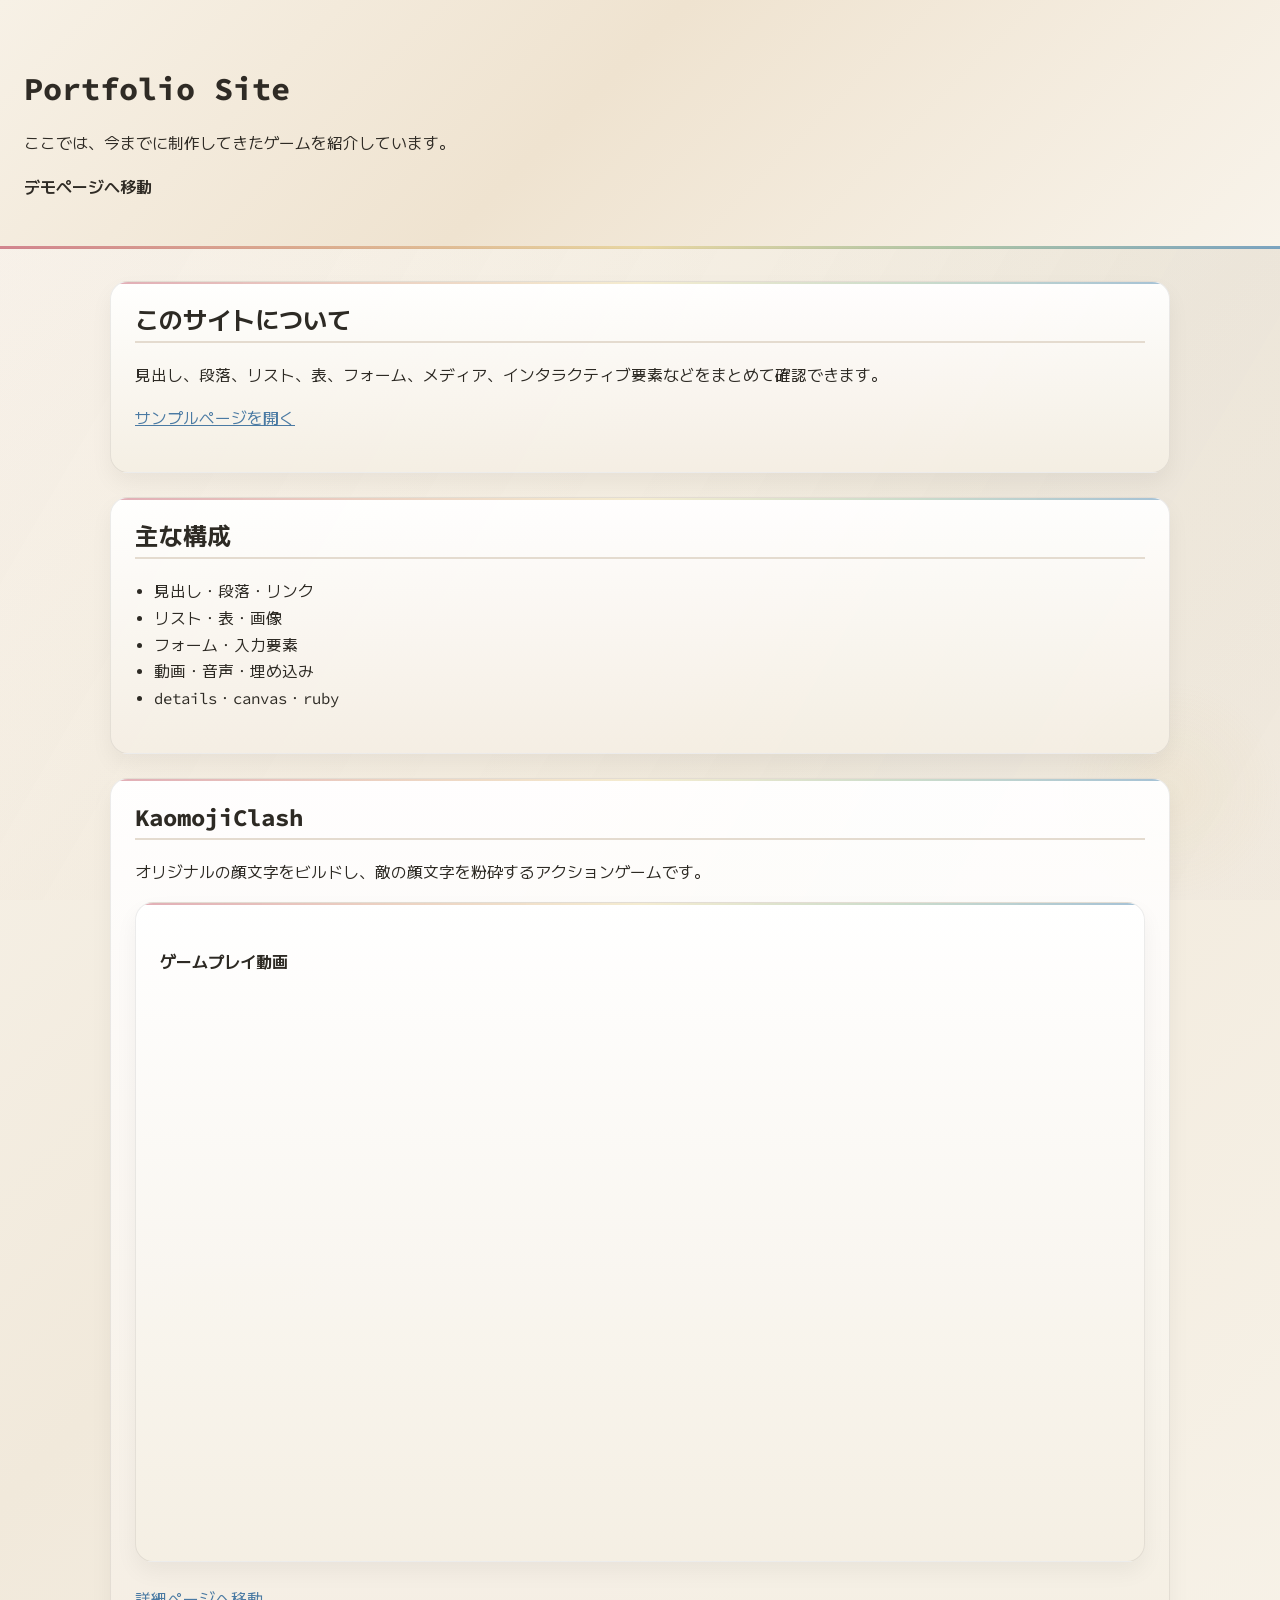
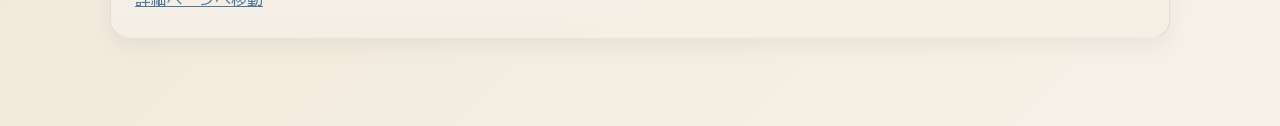
<file: index.html>
<!DOCTYPE html>
<html lang="ja">
  <head>
    <meta charset="utf-8" />
    <meta name="viewport" content="width=device-width, initial-scale=1" />
    <title>Portfolio Site</title>
    <link rel="stylesheet" href="css/main.css" />
  </head>
  <body>
    <header>
      <h1>Portfolio Site</h1>
      <p>ここでは、今までに制作してきたゲームを紹介しています。</p>
      <nav aria-label="主要リンク">
        <a href="sub.html">デモページへ移動</a>
      </nav>
    </header>

    <main>
      <section>
        <h2>このサイトについて</h2>
        <p>見出し、段落、リスト、表、フォーム、メディア、インタラクティブ要素などをまとめて確認できます。</p>
        <p><a href="sub.html">サンプルページを開く</a></p>
      </section>

      <section>
        <h2>主な構成</h2>
        <ul>
          <li>見出し・段落・リンク</li>
          <li>リスト・表・画像</li>
          <li>フォーム・入力要素</li>
          <li>動画・音声・埋め込み</li>
          <li>details・canvas・ruby</li>
        </ul>
      </section>

	  <section>
		<h2>KaomojiClash</h2>
		<p>オリジナルの顔文字をビルドし、敵の顔文字を粉砕するアクションゲームです。</p>
		<section>
			<h4>ゲームプレイ動画</h4>
			<div class="movie-wrapper">
			  <iframe src="https://www.youtube.com/embed/3Ye79Ocqmjk" 
				allow="accelerometer; autoplay; clipboard-write; encrypted-media; gyroscope; picture-in-picture"
				allowfullscreen></iframe>
			</div>
		</section>
		<a href="kaomojiclash.html">詳細ページへ移動</a>
	  </section>
    </main>
    <script>
      const updateScrollDecor = () => {
        document.body.style.setProperty('--scroll-y', `${window.scrollY}px`);
        document.body.classList.toggle('scrolled', window.scrollY > 20);
      };
      window.addEventListener('scroll', updateScrollDecor, { passive: true });
      updateScrollDecor();
    </script>
  </body>
</html>
</file>
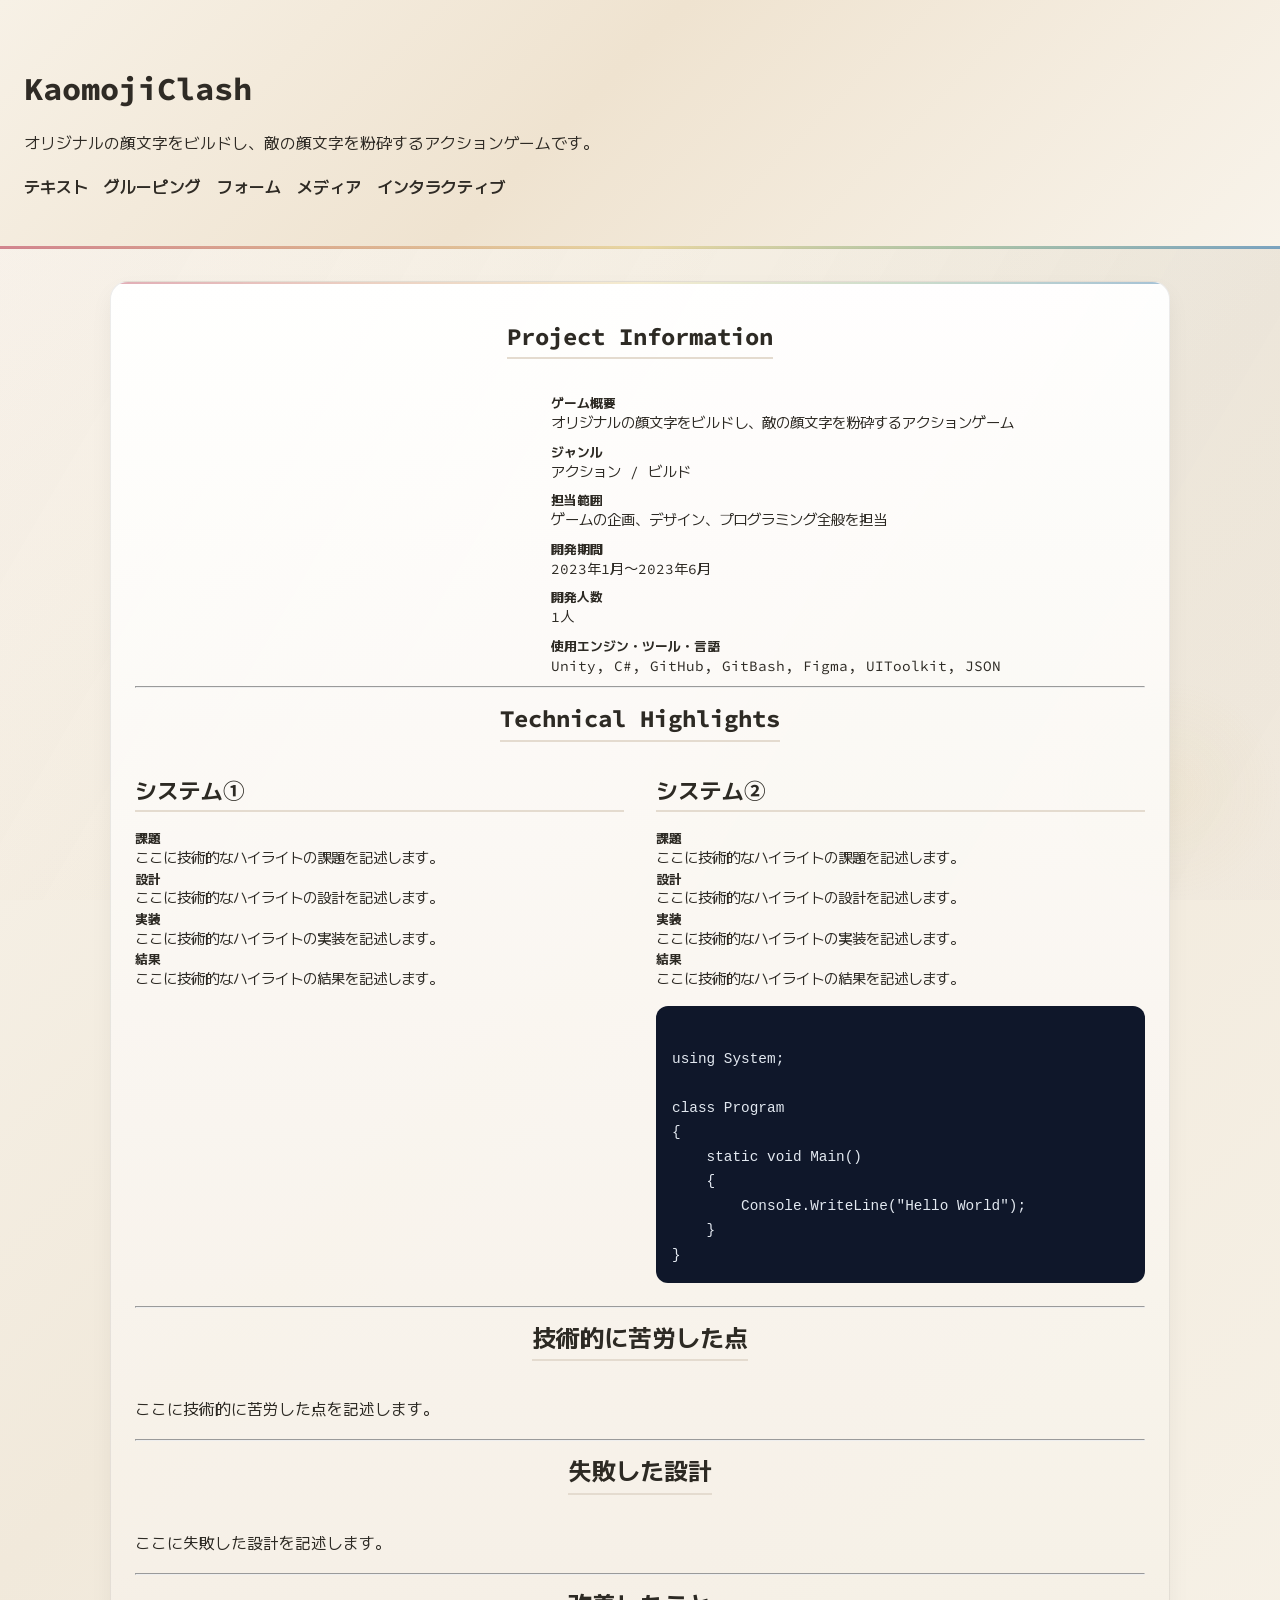
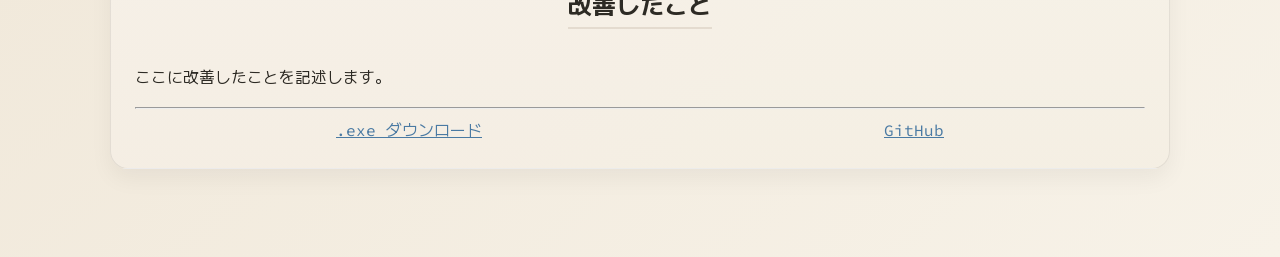
<file: kaomojiclash.html>
<!DOCTYPE html>
<html lang="ja">

<head>
    <meta charset="utf-8" />
    <meta name="viewport" content="width=device-width, initial-scale=1" />
    <title>KaomojiClash</title>
    <link rel="stylesheet" href="css/main.css" />
</head>

<body>
    <header>
        <h1>KaomojiClash</h1>
        <p>オリジナルの顔文字をビルドし、敵の顔文字を粉砕するアクションゲームです。</p>
        <nav aria-label="ページ内ナビゲーション">
            <a href="#text">テキスト</a>
            <a href="#grouping">グルーピング</a>
            <a href="#forms">フォーム</a>
            <a href="#media">メディア</a>
            <a href="#interactive">インタラクティブ</a>
        </nav>
    </header>

    <main>
        <section>

            <article>
                <div class="section-header">
                    <h2>Project Information</h2>
                </div>
                <div class="project-info-wrapper">
                    <div class="movie-wrapper-mini">
                        <iframe src="https://www.youtube.com/embed/3Ye79Ocqmjk"
                            allow="accelerometer; autoplay; clipboard-write; encrypted-media; gyroscope; picture-in-picture"
                            allowfullscreen></iframe>
                    </div>
                    <div class="project-info">
                        <div class="element">
                            <h3>ゲーム概要</h3>
                            <p>オリジナルの顔文字をビルドし、敵の顔文字を粉砕するアクションゲーム</p>
                        </div>
                        <div class="element">
                            <h3>ジャンル</h3>
                            <p>アクション / ビルド</p>
                        </div>
                        <div class="element">
                            <h3>担当範囲</h3>
                            <p>ゲームの企画、デザイン、プログラミング全般を担当</p>
                        </div>
                        <div class="element">
                            <h3>開発期間</h3>
                            <p>2023年1月〜2023年6月</p>
                        </div>
                        <div class="element">
                            <h3>開発人数</h3>
                            <p>1人</p>
                        </div>
                        <div class="element">
                            <h3>使用エンジン・ツール・言語</h3>
                            <p>Unity, C#, GitHub, GitBash, Figma, UIToolkit, JSON</p>
                        </div>
                    </div>
                </div>
            </article>

            <article>
                <hr />
                <div class="section-header">
                    <h2>Technical Highlights</h2>
                </div>
                <div class="technical-highlights">
                    <div class="title">
                        <h2>システム①</h2>

                        <div class="element">
                            <h3>課題</h3>
                            <p>ここに技術的なハイライトの課題を記述します。</p>
                        </div>

                        <div class="element">
                            <h3>設計</h3>
                            <p>ここに技術的なハイライトの設計を記述します。</p>
                        </div>

                        <div class="element">
                            <h3>実装</h3>
                            <p>ここに技術的なハイライトの実装を記述します。</p>
                        </div>

                        <div class="element">
                            <h3>結果</h3>
                            <p>ここに技術的なハイライトの結果を記述します。</p>
                        </div>
                    </div>

                    <div class="title">
                        <h2>システム②</h2>

                        <div class="element">
                            <h3>課題</h3>
                            <p>ここに技術的なハイライトの課題を記述します。</p>
                        </div>

                        <div class="element">
                            <h3>設計</h3>
                            <p>ここに技術的なハイライトの設計を記述します。</p>
                        </div>

                        <div class="element">
                            <h3>実装</h3>
                            <p>ここに技術的なハイライトの実装を記述します。</p>
                        </div>

                        <div class="element">
                            <h3>結果</h3>
                            <p>ここに技術的なハイライトの結果を記述します。</p>
                        </div>

                        <pre><code>
using System;

class Program
{
    static void Main()
    {
        Console.WriteLine("Hello World");
    }
}
</code></pre>
                    </div>
                </div>
            </article>

            <article>
                <hr />
                <div class="section-header">
                    <h2>技術的に苦労した点</h2>
                </div>
                <div>
                    <p>ここに技術的に苦労した点を記述します。</p>
                </div>
            </article>

            <article>
                <hr />
                <div class="section-header">
                    <h2>失敗した設計</h2>
                </div>
                <div>
                    <p>ここに失敗した設計を記述します。</p>
                </div>
            </article>

            <article>
                <hr />
                <div class="section-header">
                    <h2>改善したこと</h2>
                </div>
                <div>
                    <p>ここに改善したことを記述します。</p>
                </div>
            </article>

            <article>
                <hr />
                <div class="LINK" style="display: flex; justify-content: space-around">
                    <a href="https://drive.google.com/file/d/1BHumg28tov_kHwYOUsf6FRPFnXxUhrHB/view?usp=drive_link">.exe ダウンロード</a>
                    <a href="https://github.com/HinataPiyo/KaomojiClash">GitHub</a>
                </div>
            </article>
        </section>
    </main>
    <script>
      const updateScrollDecor = () => {
        document.body.style.setProperty('--scroll-y', `${window.scrollY}px`);
        document.body.classList.toggle('scrolled', window.scrollY > 20);
      };
      window.addEventListener('scroll', updateScrollDecor, { passive: true });
      updateScrollDecor();
    </script>
</body>

</html>
</file>
<file: css/main.css>
@import url("https://fonts.googleapis.com/css2?family=Source+Code+Pro:wght@400;700&family=M+PLUS+2:wght@400;700&family=Noto+Sans+JP:wght@400;700&display=swap");

:root {
    color-scheme: light;
    --bg: #fbf8f2;
    --panel: #fffdf9;
    --panel-alt: #f5efe5;
    --text: #2d2a24;
    --muted: #6f6a63;
    --accent: #4a7aa3;
    --accent-2: #7d5f8a;
    --border: #e4dbcf;
    --accent-red: #c96b7a;
    --accent-orange: #d59a78;
    --accent-yellow: #e4cf8c;
    --accent-green: #8fb38d;
    --accent-blue: #5b8fb5;
    --accent-purple: #8a6a95;
}

* {
    box-sizing: border-box;
}

body {
    margin: 0;
    min-height: 100vh;
    font-family: "Source Code Pro", "M PLUS 2", "Noto Sans JP", monospace;
    line-height: 1.7;
    color: var(--text);
    background: linear-gradient(135deg, #faf7f0 0%, #f1e9db 50%, #f7f2e8 100%);
    position: relative;
    overflow-x: hidden;
}

body::before {
    content: "";
    position: fixed;
    inset: 0;
    pointer-events: none;
    background: linear-gradient(120deg,
        rgba(201, 107, 122, 0.03) 0%,
        rgba(213, 154, 120, 0.025) 25%,
        transparent 50%,
        rgba(91, 143, 181, 0.03) 75%,
        rgba(138, 106, 149, 0.025) 100%);
    z-index: -1;
}

body::after {
    content: "";
    position: fixed;
    inset: auto 0 0 auto;
    width: 220px;
    height: 220px;
    border-radius: 50%;
    background: radial-gradient(circle, rgba(228, 207, 140, 0.12) 0%, rgba(228, 207, 140, 0) 70%);
    transform: translate3d(0, calc(var(--scroll-y, 0px) * -0.05px), 0);
    pointer-events: none;
    opacity: 0.8;
    z-index: -1;
}

a {
    color: var(--accent);
    transition: color 0.2s ease;
}

a:hover {
    color: var(--accent-purple);
}

header {
    background: linear-gradient(135deg, #f7f1e6 0%, #efe3d0 45%, #f8f3ea 100%);
    color: #2f2b25;
    padding: 3rem 1.5rem;
    box-shadow: inset 0 -1px 0 rgba(17, 17, 17, 0.06);
    position: relative;
    overflow: hidden;
}

header::before {
    content: "";
    position: absolute;
    inset: auto 0 0 0;
    height: 3px;
    background: linear-gradient(90deg,
        rgba(201, 107, 122, 0.8) 0%,
        rgba(213, 154, 120, 0.75) 25%,
        rgba(228, 207, 140, 0.7) 50%,
        rgba(143, 179, 141, 0.7) 75%,
        rgba(91, 143, 181, 0.8) 100%);
}

nav {
    display: flex;
    gap: 1rem;
    flex-wrap: wrap;
    margin-top: 1rem;
}

nav a {
    color: #2f2b25;
    text-decoration: none;
    font-weight: 600;
}

main {
    max-width: 1100px;
    margin: 0 auto;
    padding: 2rem 1.25rem 4rem;
}

section {
    background: linear-gradient(180deg, rgba(255, 255, 255, 0.95) 0%, rgba(244, 238, 227, 0.95) 100%);
    border: 1px solid rgba(17, 17, 17, 0.08);
    border-radius: 18px;
    padding: 1.5rem;
    margin-bottom: 1.5rem;
    box-shadow: 0 10px 22px rgba(17, 17, 17, 0.05);
    position: relative;
    overflow: hidden;
}

section::before {
    content: "";
    position: absolute;
    inset: 0 0 auto 0;
    height: 2px;
    background: linear-gradient(90deg,
        rgba(201, 107, 122, 0.55) 0%,
        rgba(213, 154, 120, 0.45) 25%,
        rgba(228, 207, 140, 0.4) 50%,
        rgba(143, 179, 141, 0.45) 75%,
        rgba(91, 143, 181, 0.55) 100%);
}

h1,
h2,
h3 {
    line-height: 1.25;
}

h2 {
    margin-top: 0;
    border-bottom: 2px solid var(--border);
    padding-bottom: 0.35rem;
}

p,
li,
td,
th,
label,
input,
textarea,
select,
button {
    font-size: 0.98rem;
}

code,
pre {
    font-family: Consolas, "Courier New", monospace;
}

pre {
    background: #0f172a;
    color: #e2e8f0;
    padding: 1rem;
    border-radius: 12px;
    overflow-x: auto;
}

blockquote {
    border-left: 4px solid var(--accent);
    padding-left: 1rem;
    color: var(--muted);
    margin: 1rem 0;
}

ul,
ol,
dl {
    padding-left: 1.2rem;
}

table {
    border-collapse: collapse;
    width: 100%;
    overflow: hidden;
    border-radius: 12px;
}

th,
td {
    border: 1px solid var(--border);
    padding: 0.7rem;
    text-align: left;
}

th {
    background: var(--panel-alt);
}

img,
video,
audio,
iframe,
canvas {
    max-width: 100%;
    border-radius: 12px;
}

form {
    display: grid;
    gap: 1rem;
}

fieldset {
    border: 1px solid var(--border);
    border-radius: 12px;
    padding: 1rem;
}

legend {
    font-weight: 700;
}

input,
textarea,
select,
button {
    padding: 0.7rem 0.8rem;
    border-radius: 10px;
    border: 1px solid var(--border);
}

button {
    background: linear-gradient(90deg, var(--accent-blue) 0%, var(--accent-purple) 100%);
    color: white;
    border: none;
    cursor: pointer;
    box-shadow: 0 6px 14px rgba(54, 154, 204, 0.16);
}

button.secondary {
    background: #334155;
}

details {
    background: var(--panel-alt);
    padding: 0.85rem 1rem;
    border-radius: 12px;
    border: 1px solid var(--border);
}

summary {
    font-weight: 700;
    cursor: pointer;
}

meter,
progress {
    width: 100%;
}

figure {
    margin: 1rem 0;
}

figcaption {
    color: var(--muted);
    font-size: 0.9rem;
    margin-top: 0.4rem;
}

html {
    scroll-behavior: smooth;
}

body {
    --scroll-y: 0px;
}

body.scrolled::after {
    opacity: 0.7;
}

iframe {
    position: absolute;
    inset: 0;
    width: 100%;
    height: 100%;
    border: 0;
    border-radius: 12px;
}

.movie-wrapper {
    position: relative;
    width: 100%;
    max-width: 1280px;
    max-height: 720px;
    aspect-ratio: 16 / 9;
}

.movie-wrapper-mini {
    position: relative;
    flex: 0 0 min(100%, 384px);
    max-width: 384px;
    max-height: 288px;
    aspect-ratio: 16 / 9;
}

/* Section Header */
.section-header {
    margin: 1rem 0 1rem 0;
    justify-content: center;
    display: flex;
}

/* Project Info Section */
.project-info-wrapper {
    display: flex;
    flex-wrap: wrap;
    gap: 1rem;
}

.project-info {
    display: flex;
    flex-direction: column;
    gap: 0.5rem;
    flex: 1 1 320px;
    min-width: 0;
}

.project-info .element {
    margin-left: 1rem;
}

/* Technical Highlights Section */
.technical-highlights {
    display: flex;
    flex-wrap: wrap;
    gap: 2rem;
    align-items: flex-start;
}

.technical-highlights .title {
    flex: 1 1 280px;
    min-width: 280px;
    font-size: 0.9rem;
}

.element p {
    margin: 0;
    font-size: 0.9rem;
}

.element h3 {
    margin: 0;
    font-size: 0.8rem;
}

.badge {
    display: inline-block;
    padding: 0.2rem 0.6rem;
    border-radius: 999px;
    background: #dbeafe;
    color: #1d4ed8;
    font-size: 0.85rem;
    font-weight: 700;
    margin-right: 0.4rem;
}

.grid {
    display: grid;
    gap: 1rem;
}

@media (min-width: 768px) {
    .grid.two {
        grid-template-columns: repeat(2, minmax(0, 1fr));
    }
}
</file>
